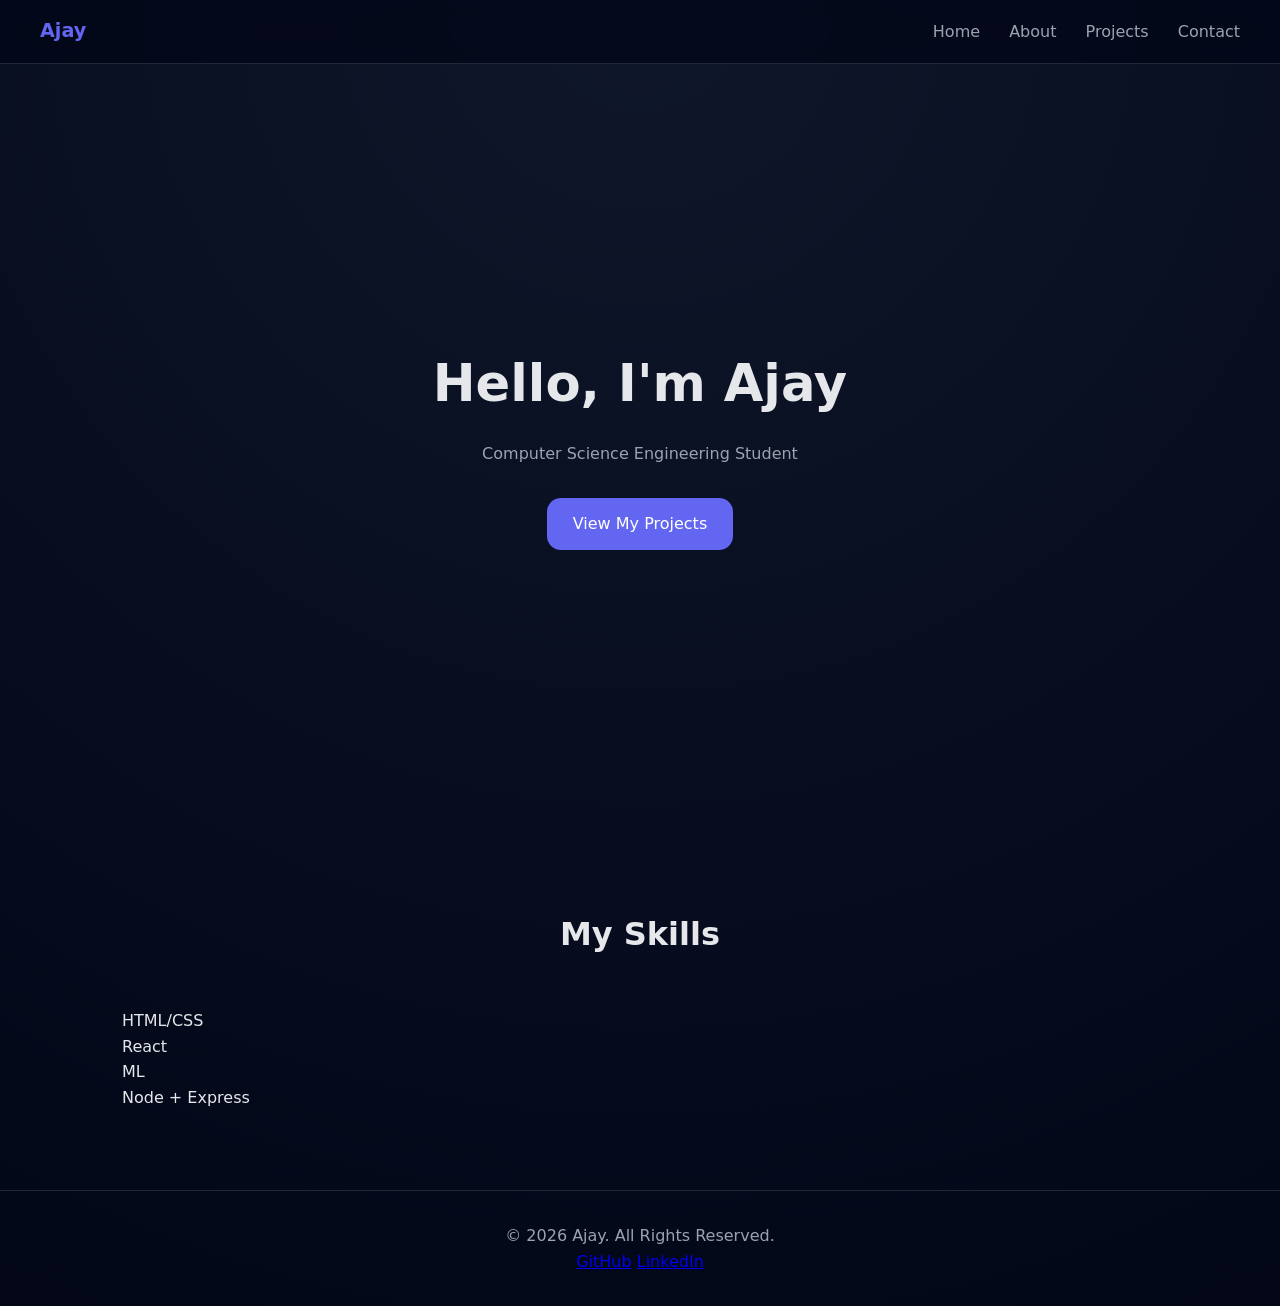
<file: index.html>
<!DOCTYPE html>
<html lang="en">
<head>
  <meta charset="UTF-8">
  <meta name="viewport" content="width=device-width, initial-scale=1.0">
  <title>Ajay | Portfolio</title>
  <link rel="stylesheet" href="css/style.css">
</head>
<body>

  <!-- ================= NAVBAR ================= -->
  <header class="navbar">
    <h1 class="logo">Ajay</h1>
    <nav>
      <a href="index.html">Home</a>
      <a href="about.html">About</a>
      <a href="projects.html">Projects</a>
      <a href="contact.html">Contact</a>
    </nav>
  </header>

  <!-- ================= HERO SECTION ================= -->
  <section class="hero">
    <div class="hero-content">
      <h2>Hello, I'm Ajay </h2>
      <p>Computer Science Engineering Student</p>
      <a href="projects.html" class="btn">View My Projects</a>
    </div>
  </section>

  <!-- ================= SKILLS / CARDS SECTION ================= -->
  <section class="skills">
    <h2>My Skills</h2>

    <div class="skill-cards">
      <div class="card">HTML/CSS</div>
      <div class="card">React</div>
      <div class="card">ML</div>
      <div class="card">Node + Express</div>
    </div>
  </section>

  <!-- ================= FOOTER ================= -->
  <footer>
    <p>© 2026 Ajay. All Rights Reserved.</p>
    <div class="socials">
      <a href="https://github.com/ajay0550">GitHub</a>
      <a href="https://www.linkedin.com/in/ajaygundu2005/">LinkedIn</a>
      
    </div>
  </footer>

</body>
</html>
</file>
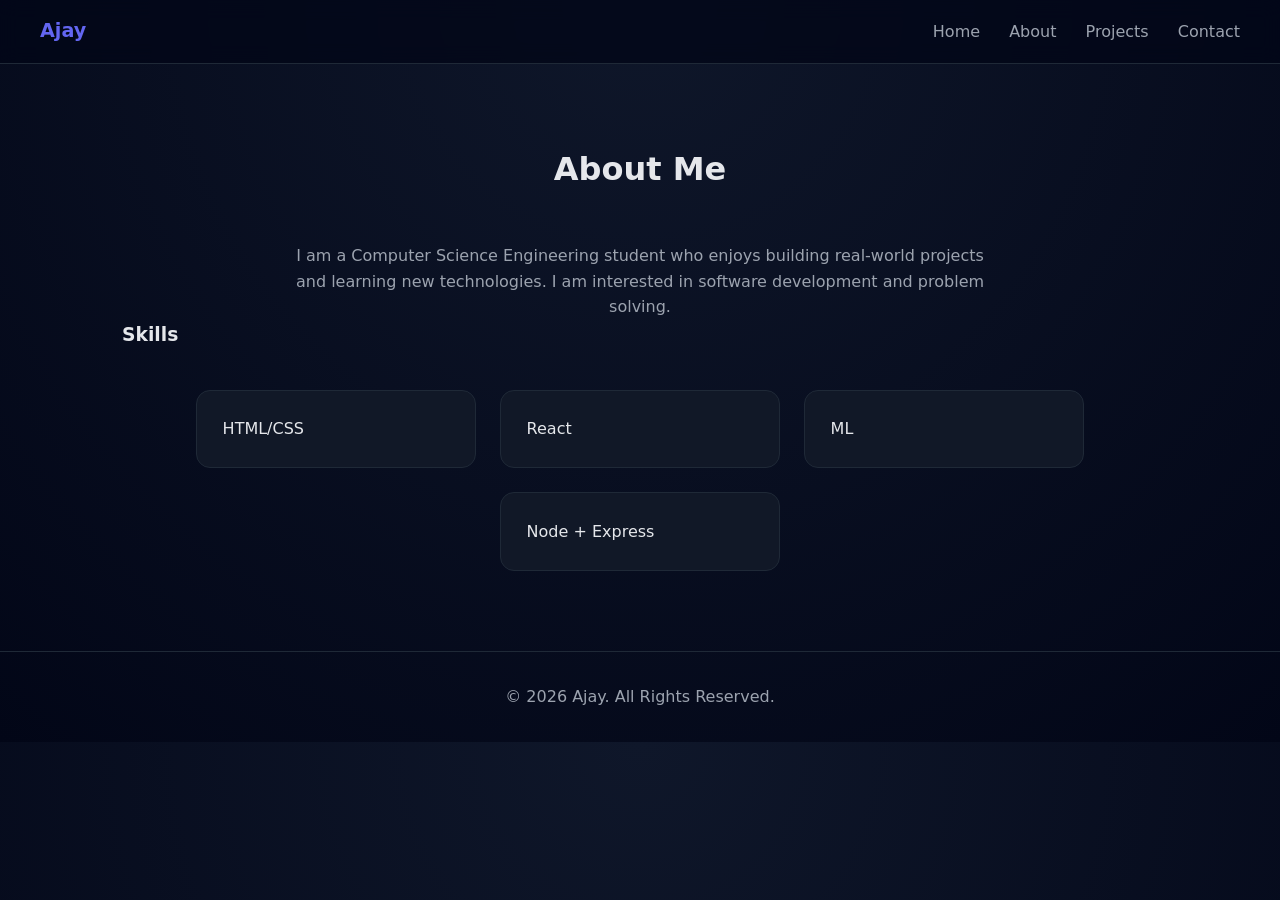
<file: about.html>
<!DOCTYPE html>
<html lang="en">
<head>
  <meta charset="UTF-8">
  <meta name="viewport" content="width=device-width, initial-scale=1.0">
  <title>About | Ajay</title>
  <link rel="stylesheet" href="css/style.css">
</head>
<body>

  <!-- Navbar -->
  <header class="navbar">
    <h1 class="logo">Ajay</h1>
    <nav>
      <a href="index.html">Home</a>
      <a href="about.html">About</a>
      <a href="projects.html">Projects</a>
      <a href="contact.html">Contact</a>
    </nav>
  </header>

  <!-- About Section -->
  <section class="about">
    <h2>About Me</h2>
    <p>
      I am a Computer Science Engineering student who enjoys building
      real-world projects and learning new technologies.
      I am interested in software development and problem solving.
    </p>

    <!-- Skills Section -->
    <h3 class="about">Skills</h3>
    <div class="skills-container">
      <div class="skill-card">HTML/CSS</div>
      <div class="skill-card">React</div>
      <div class="skill-card">ML</div>
      <div class="skill-card">Node + Express</div>
    </div>
  </section>

  <!-- Footer -->
  <footer>
    <p>© 2026 Ajay. All Rights Reserved.</p>
  </footer>

</body>
</html>
</file>
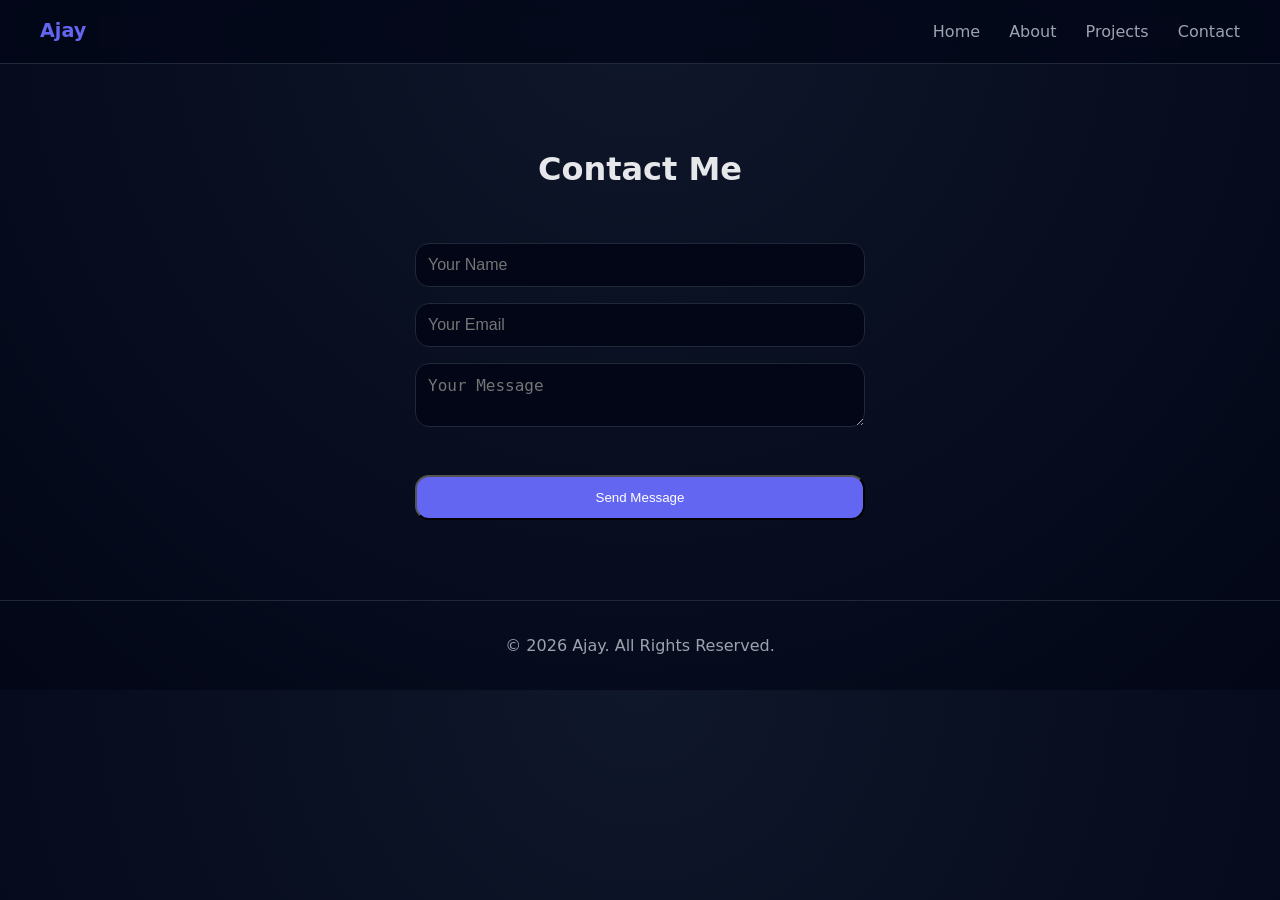
<file: contact.html>
<!DOCTYPE html>
<html lang="en">
<head>
  <meta charset="UTF-8">
  <meta name="viewport" content="width=device-width, initial-scale=1.0">
  <title>Contact | Ajay</title>
  <link rel="stylesheet" href="css/style.css">
</head>
<body>

  <!-- Navbar -->
  <header class="navbar">
    <h1 class="logo">Ajay</h1>
    <nav>
      <a href="index.html">Home</a>
      <a href="about.html">About</a>
      <a href="projects.html">Projects</a>
      <a href="contact.html">Contact</a>
    </nav>
  </header>

  <!-- Contact Section -->
  <section class="contact">
    <h2>Contact Me</h2>

    <form class="contact-form">
      <input type="text" placeholder="Your Name" required>
      <input type="email" placeholder="Your Email" required>
      <textarea placeholder="Your Message" required></textarea>
      <button type="submit" class="btn">Send Message</button>
    </form>
  </section>

  <!-- Footer -->
  <footer>
    <p>© 2026 Ajay. All Rights Reserved.</p>
  </footer>

</body>
</html>
</file>
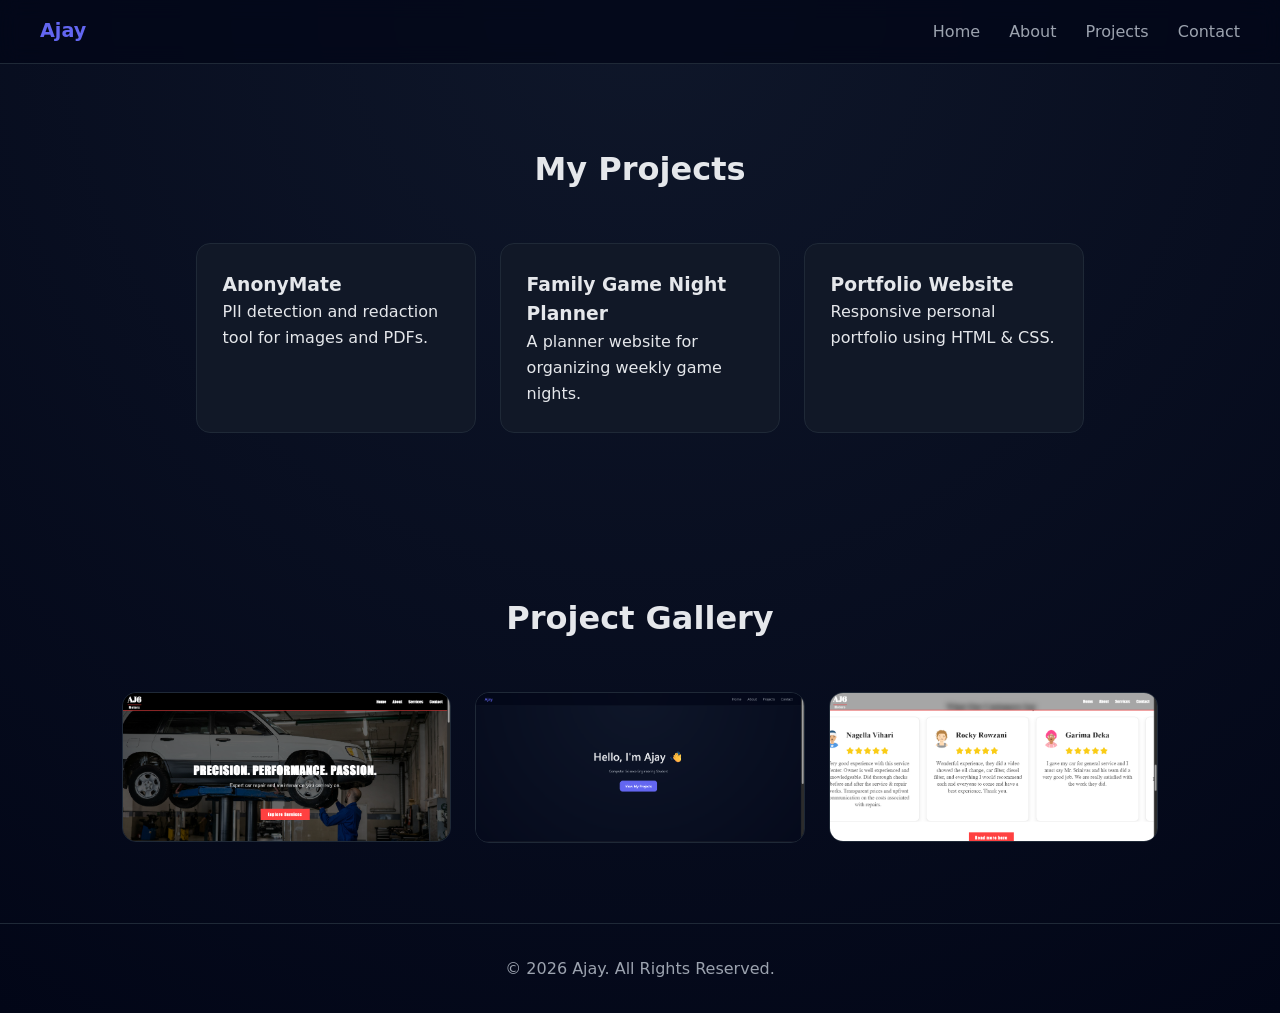
<file: projects.html>
<!DOCTYPE html>
<html lang="en">
<head>
  <meta charset="UTF-8">
  <meta name="viewport" content="width=device-width, initial-scale=1.0">
  <title>Projects | Ajay</title>
  <link rel="stylesheet" href="css/style.css">
</head>
<body>

  <!-- Navbar -->
  <header class="navbar">
    <h1 class="logo">Ajay</h1>
    <nav>
      <a href="index.html">Home</a>
      <a href="about.html">About</a>
      <a href="projects.html">Projects</a>
      <a href="contact.html">Contact</a>
    </nav>
  </header>

  <!-- Projects Section -->
  <section class="projects">
    <h2>My Projects</h2>

    <!-- FLEX CARDS -->
    <div class="project-cards">
      <div class="project-card">
        <h3>AnonyMate</h3>
        <p>PII detection and redaction tool for images and PDFs.</p>
      </div>

      <div class="project-card">
        <h3>Family Game Night Planner</h3>
        <p>A planner website for organizing weekly game nights.</p>
      </div>

      <div class="project-card">
        <h3>Portfolio Website</h3>
        <p>Responsive personal portfolio using HTML & CSS.</p>
      </div>
    </div>
  </section>

  <!-- IMAGE GALLERY (GRID) -->
  <section class="gallery">
    <h2>Project Gallery</h2>
    <div class="gallery-grid">
      <img src="images/projectimage.png" alt="Project 1">
      <img src="images/projectimage2.png" alt="Project 2">
      <img src="images/projectimage3.png" alt="Project 3">
      
    </div>
  </section>

  <!-- Footer -->
  <footer>
    <p>© 2026 Ajay. All Rights Reserved.</p>
  </footer>

</body>
</html>
</file>
<file: css/style.css>
/* ================= THEME ================= */
:root {
  --bg: #0b0f19;
  --surface: #111827;
  --border: #1f2937;
  --text: #e5e7eb;
  --muted: #9ca3af;
  --primary: #6366f1;
  --radius: 14px;
}

/* ================= RESET ================= */
* {
  margin: 0;
  padding: 0;
  box-sizing: border-box;
}

body {
  font-family: system-ui, -apple-system, BlinkMacSystemFont, sans-serif;
  background: radial-gradient(circle at top, #0f172a, #020617);
  color: var(--text);
  line-height: 1.6;
}

/* ================= NAVBAR ================= */
.navbar {
  position: sticky;
  top: 0;
  z-index: 100;
  display: flex;
  justify-content: space-between;
  align-items: center;
  padding: 1rem 2.5rem;
  background: rgba(2, 6, 23, 0.75);
  backdrop-filter: blur(10px);
  border-bottom: 1px solid var(--border);
}

.logo {
  font-size: 1.2rem;
  font-weight: 600;
  color: var(--primary);
}

.navbar nav a {
  margin-left: 1.5rem;
  color: var(--muted);
  text-decoration: none;
  transition: color 0.2s;
}

.navbar nav a:hover {
  color: var(--text);
}

/* ================= HERO ================= */
.hero {
  min-height: 85vh;
  display: flex;
  align-items: center;
  justify-content: center;
  text-align: center;
  padding: 2rem;
}

.hero-content h2 {
  font-size: clamp(2rem, 4vw, 3.2rem);
  font-weight: 600;
  margin-bottom: 1rem;
}

.hero-content p {
  color: var(--muted);
  max-width: 520px;
  margin: auto;
}

/* ================= BUTTON ================= */
.btn {
  display: inline-block;
  margin-top: 2rem;
  padding: 0.8rem 1.6rem;
  background: var(--primary);
  color: white;
  border-radius: var(--radius);
  text-decoration: none;
  font-weight: 500;
  transition: transform 0.2s ease, opacity 0.2s ease;
}

.btn:hover {
  transform: translateY(-2px);
  opacity: 0.9;
}

/* ================= SECTIONS ================= */
section {
  padding: 5rem 2rem;
  max-width: 1100px;
  margin: auto;
}

section h2 {
  text-align: center;
  margin-bottom: 3rem;
  font-size: 2rem;
  font-weight: 600;
}

/* ================= ABOUT ================= */
.about p {
  max-width: 700px;
  margin: auto;
  color: var(--muted);
  text-align: center;
}

/* ================= SKILLS & PROJECT CARDS ================= */
.skills-container,
.project-cards {
  display: flex;
  gap: 1.5rem;
  justify-content: center;
  flex-wrap: wrap;
  margin-top: 2.5rem;
}

.skill-card,
.project-card {
  background: var(--surface);
  border: 1px solid var(--border);
  padding: 1.6rem;
  border-radius: var(--radius);
  width: 280px;
  transition: transform 0.25s ease, border 0.25s ease;
}

.skill-card:hover,
.project-card:hover {
  transform: translateY(-6px);
  border-color: var(--primary);
}

/* ================= GALLERY (GRID) ================= */
.gallery-grid {
  display: grid;
  grid-template-columns: repeat(auto-fit, minmax(220px, 1fr));
  gap: 1.5rem;
}

.gallery-grid img {
  width: 100%;
  border-radius: var(--radius);
  border: 1px solid var(--border);
}

/* ================= CONTACT FORM ================= */
.contact-form {
  max-width: 450px;
  margin: auto;
  display: flex;
  flex-direction: column;
  gap: 1rem;
}

.contact-form input,
.contact-form textarea {
  background: #020617;
  border: 1px solid var(--border);
  color: var(--text);
  padding: 0.75rem;
  border-radius: var(--radius);
  font-size: 1rem;
}

.contact-form input:focus,
.contact-form textarea:focus {
  outline: none;
  border-color: var(--primary);
}

/* ================= FOOTER ================= */
footer {
  text-align: center;
  padding: 2rem;
  color: var(--muted);
  border-top: 1px solid var(--border);
}

/* ================= ANIMATIONS ================= */
@keyframes fadeUp {
  from {
    opacity: 0;
    transform: translateY(20px);
  }
  to {
    opacity: 1;
    transform: translateY(0);
  }
}

.hero,
.about,
.projects {
  animation: fadeUp 0.9s ease forwards;
}

/* ================= RESPONSIVE ================= */
@media (max-width: 768px) {
  .navbar {
    flex-direction: column;
    gap: 1rem;
  }

  section {
    padding: 3.5rem 1.5rem;
  }
}
#thissss{
    display: flex;
    justify-content: center;
    align-items: center;
}
</file>
